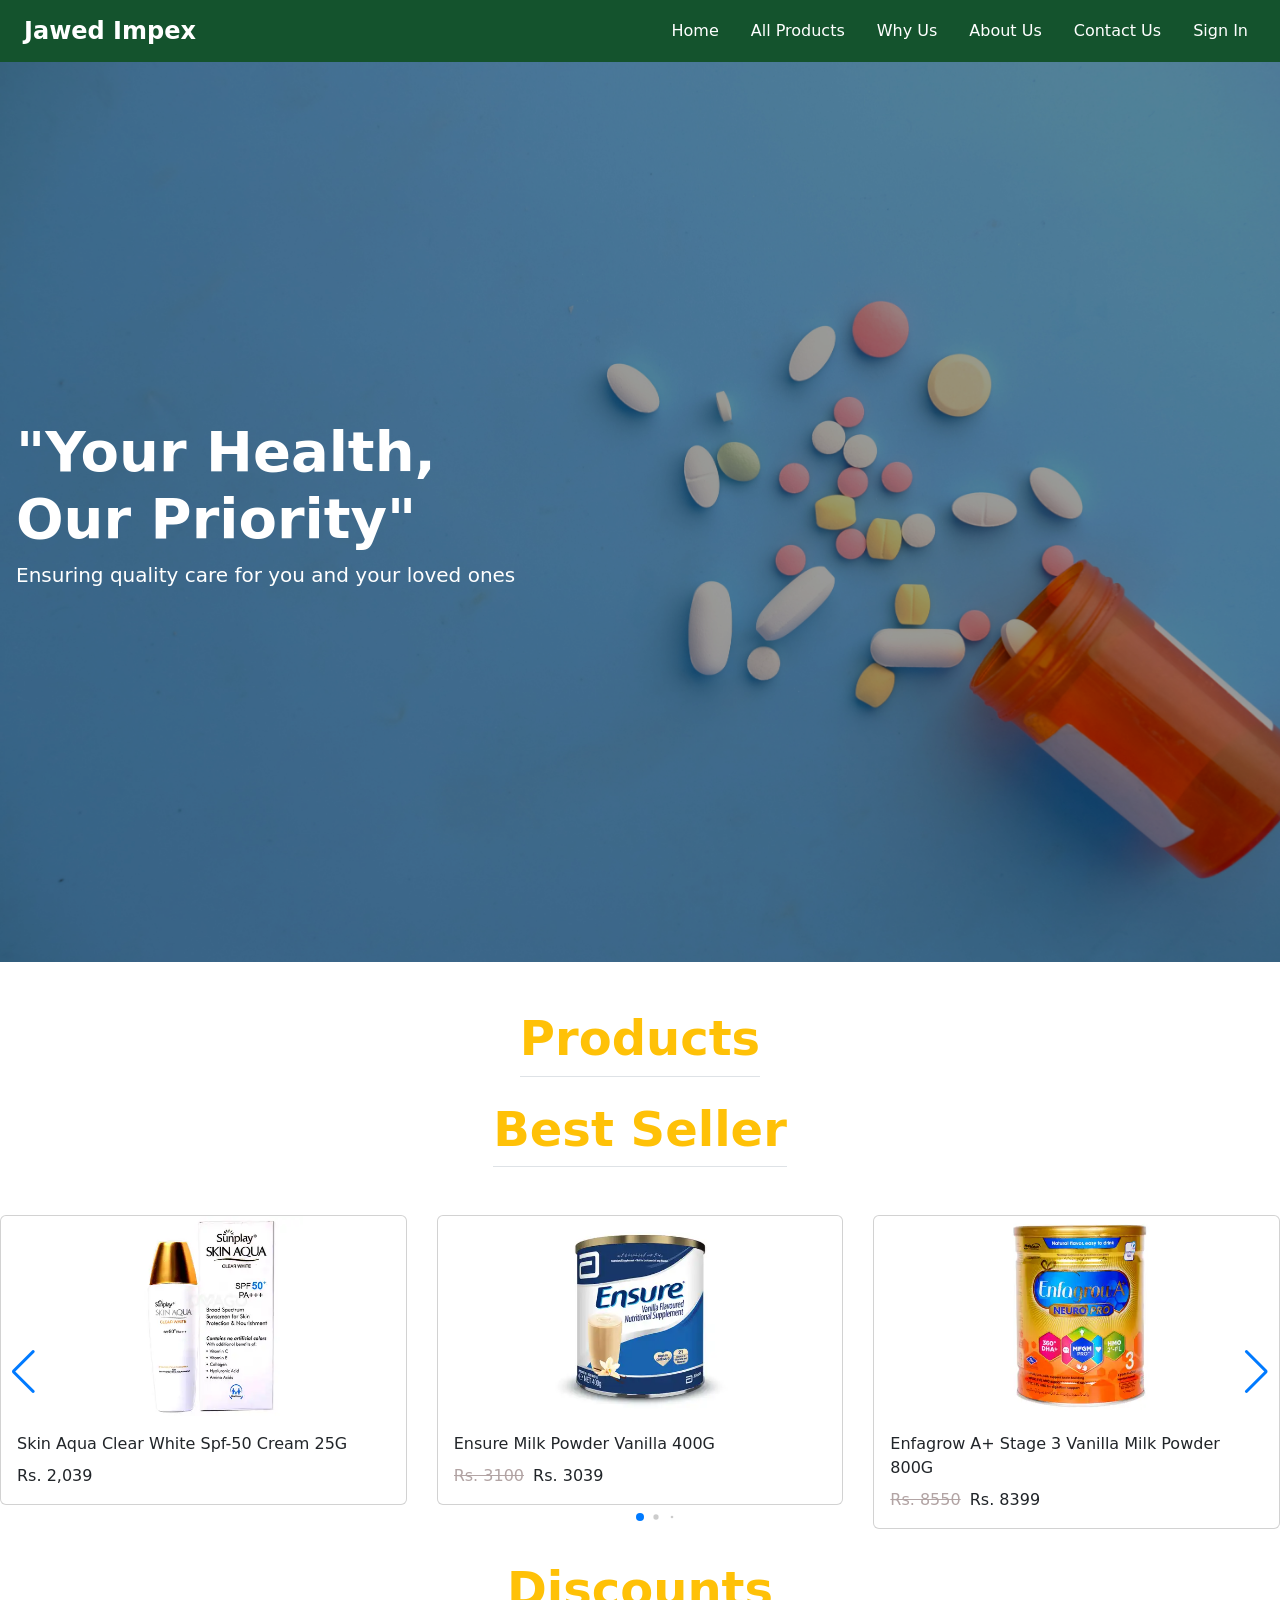
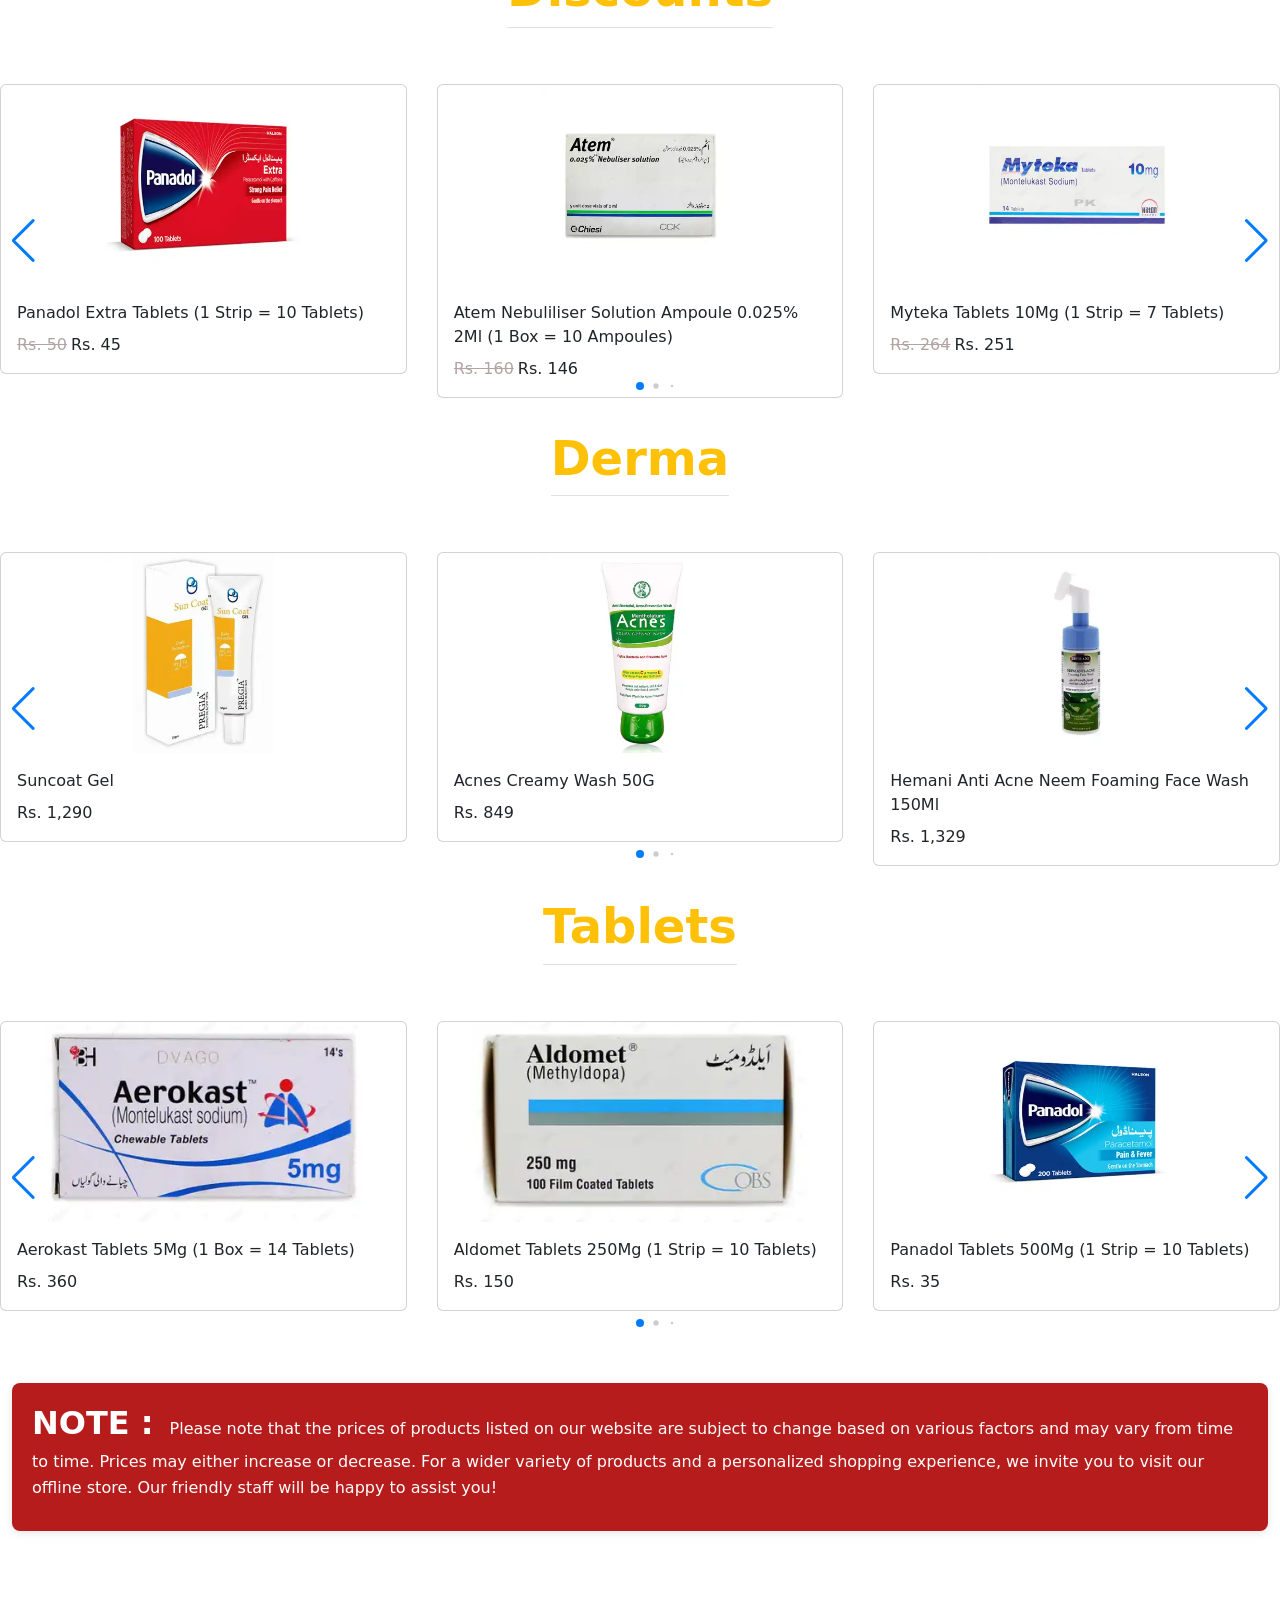
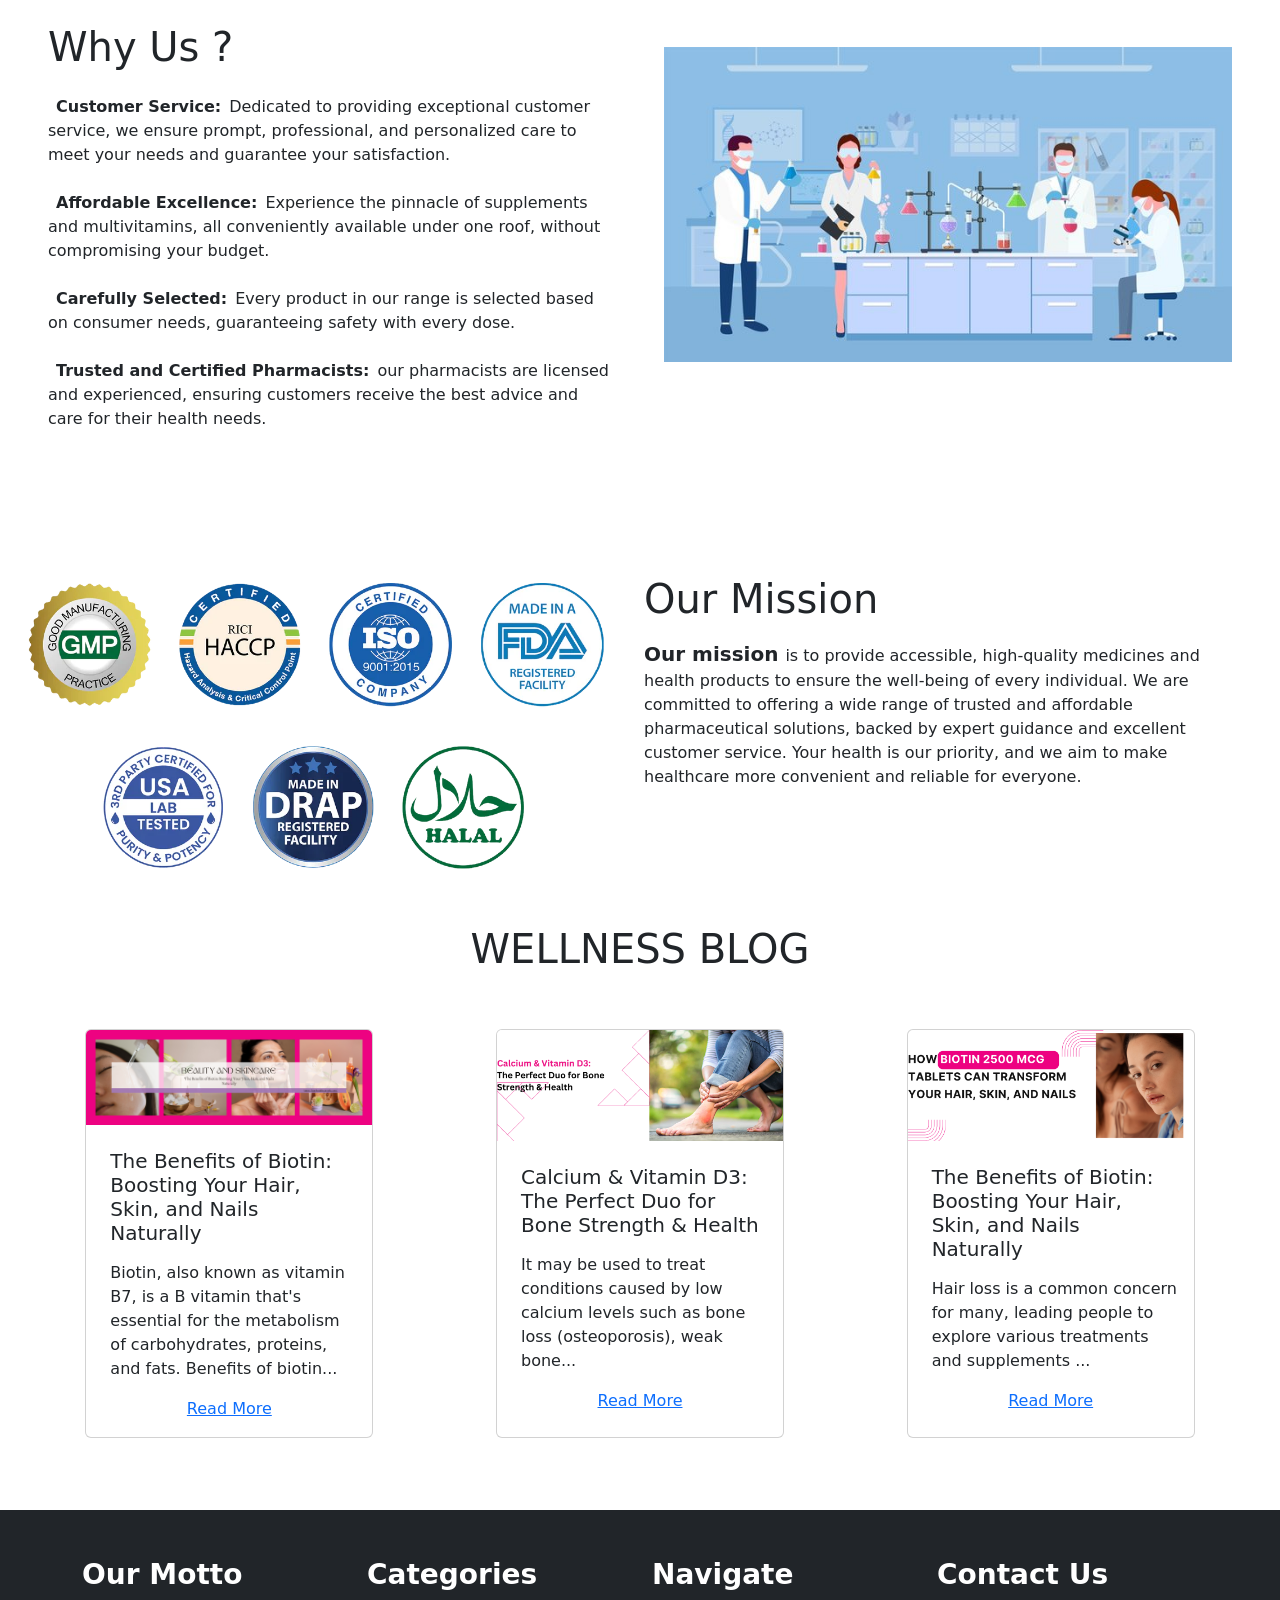
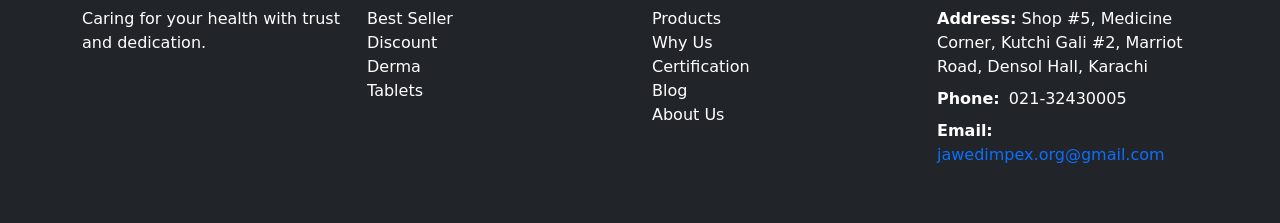
<file: index.html>
<!doctype html>
<html lang="en">
  <head>
    <meta charset="utf-8">
    <meta name="viewport" content="width=device-width, initial-scale=1">
    <title>Jawed Impex</title>
    <link rel="stylesheet" href="style.css">
    <link href="https://cdn.jsdelivr.net/npm/bootstrap@5.3.5/dist/css/bootstrap.min.css" rel="stylesheet" integrity="sha384-SgOJa3DmI69IUzQ2PVdRZhwQ+dy64/BUtbMJw1MZ8t5HZApcHrRKUc4W0kG879m7" crossorigin="anonymous">
    <link rel="shortcut icon" href="./jawed-impex-high-resolution-logo.png" type="image/png">
     <link rel="stylesheet" href="./swiper/swiper-bundle.min.css">
     <link rel="stylesheet" href="https://cdn.jsdelivr.net/npm/swiper@11/swiper-bundle.min.css"/>

  </head>
  <body>
      
       <!-- navbar start   -->
    <nav class="navbar navbar-expand-lg" style="background-color: #14532d;">
      <div class="container-fluid px-4">
        
        <a class="navbar-brand d-flex align-items-center gap-2 text-white fw-bold fs-4" href="./index.html">
          Jawed Impex
        </a>
    
        
        <button class="navbar-toggler text-white" type="button" data-bs-toggle="collapse" data-bs-target="#navbarNavAltMarkup"
          aria-controls="navbarNavAltMarkup" aria-expanded="false" aria-label="Toggle navigation">
          <span class="navbar-toggler-icon"></span>
        </button>
    
        
        <div class="collapse navbar-collapse" id="navbarNavAltMarkup">
          <div class="navbar-nav ms-auto gap-3">
            <a class="nav-link text-white" href="./index.html">Home</a>
            <a class="nav-link text-white" href="./index.html#products">All Products</a>
            <a class="nav-link text-white" href="./index.html#Whyus">Why Us</a>
            <a class="nav-link text-white" href="./aboutUs.html">About Us</a>
            <a class="nav-link text-white" href="./contactus.html">Contact Us</a>
            <a class="nav-link text-white" href="./signIn.html">Sign In</a>
          </div>
        </div>
      </div>
    </nav>
    <!-- navbar end   -->
        <!-- welcome page -->

  

    <div class="bigimg-div">
      <div class="content-layer">
        <div class="container">
          <div class="row">
            <div class="col-12 col-md-8 px-3">
              <h1 class="fw-bold display-4">"Your Health, Our Priority"</h1>
              <p class="lead fs-5">Ensuring quality care for you and your loved ones</p>
            </div>
          </div>
        </div>
      </div>
    </div>
    
    

    <!-- welcome end -->
       <!-- Products -->
<div class="container-fluid mt-5 text-center">
  <h1 class="display-5 fw-bold text-warning border-bottom pb-2 d-inline-block" id="products">
    Products
  </h1>
</div>

<!--  Best Seller -->
<div class="container-fluid mt-3 text-center">
  <h1 class="display-5 mb-5 fw-bold text-warning border-bottom pb-2 d-inline-block" id="Best_Seller">
    Best Seller
  </h1>
</div>

<div class="swiper">
  <div class="swiper-wrapper card-wrapper">

    <div class="card card-main-div swiper-slide" style="width: 14rem;">
      <img src="./products/skin_aqua-clear-white.webp" class="card-img-top" alt="product">
      <div class="card-body card-Body">
        <p class="card-text card-info">Skin Aqua Clear White Spf-50 Cream 25G</p>
        <p class="card-text card-info prize">Rs. 2,039</p>
      </div>
    </div>

    <div class="card card-main-div swiper-slide" style="width: 14rem;">
      <img src="./products/ensure-powder-vanilla-400g.webp" class="card-img-top" alt="product">
      <div class="card-body card-Body">
        <p class="card-text card-info">Ensure Milk Powder Vanilla 400G</p>
        <p class="card-text card-info prize"><span class="d-prize me-1">Rs. 3100</span> Rs. 3039</p>
      </div>
    </div>

    <div class="card card-main-div swiper-slide" style="width: 14rem;">
      <img src="./products/enfagrow-a-stage-3-vanilla-760g.webp" class="card-img-top" alt="product">
      <div class="card-body card-Body">
        <p class="card-text card-info">Enfagrow A+ Stage 3 Vanilla Milk Powder 800G</p>
        <p class="card-text card-info prize"><span class="d-prize me-1">Rs. 8550</span> Rs. 8399</p>
      </div>
    </div>

    <div class="card card-main-div swiper-slide" style="width: 14rem;">
      <img src="./products/Cac-1000 Plus Effervescent Orange Flavor Tablets (1 Bottle = 20 Tablets).webp" class="card-img-top" alt="product">
      <div class="card-body card-Body">
        <p class="card-text card-info">Cac-1000 Plus Effervescent Orange (20 Tablets)</p>
        <p class="card-text card-info prize">Rs. 550</p>
      </div>
    </div>

    <div class="card card-main-div swiper-slide" style="width: 14rem;">
      <img src="./products/Pediasure Triplesure Chocolate Milk Powder 400G.webp" class="card-img-top" alt="product">
      <div class="card-body card-Body">
        <p class="card-text card-info">Pediasure Triplesure Chocolate Milk Powder 400G</p>
        <p class="card-text card-info prize">Rs. 3,500</p>
      </div>
    </div>

    <div class="card card-main-div swiper-slide" style="width: 14rem;">
      <img src="./products/Ensure Milk Powder Chocolate 400G.webp" class="card-img-top" alt="product">
      <div class="card-body card-Body">
        <p class="card-text card-info">Ensure Milk Powder Chocolate 400G</p>
        <p class="card-text card-info prize">Rs. 3,350</p>
      </div>
    </div>

  </div>

  <!-- Pagination -->
  <div class="swiper-pagination"></div>

  <!-- Navigation buttons -->
  <div class="swiper-button-prev"></div>
  <div class="swiper-button-next"></div>
</div>

   <!-- Discounts -->
<div class="mt-4 p-2 text-center container-fluid">
  <h1 class="display-5 mb-5 fw-bold text-warning border-bottom pb-2 d-inline-block" id="Discount">Discounts</h1>
</div>

<div class="swiper">
  <div class="swiper-wrapper card-wrapper">

    <div class="card card-main-div swiper-slide" style="width: 18rem;">
      <img src="./products/panadol-extra-tablets-100s.webp" class="card-img-top" alt="product">
      <div class="card-body card-Body">
        <p class="card-text card-info">
          Panadol Extra Tablets (1 Strip = 10 Tablets)
        </p>
        <p class="card-text card-info prize card-info"><span class="d-prize me-1">Rs. 50</span>Rs. 45</p>
         </div>
    </div>

    <div class="card card-main-div swiper-slide" style="width: 18rem;">
      <img src="./products/Atem Nebuliliser Solution Ampoule 0.025%.webp" class="card-img-top" alt="product">
      <div class="card-body card-Body">
        <p class="card-text card-info">
          Atem Nebuliliser Solution Ampoule 0.025% 2Ml (1 Box = 10 Ampoules)
        </p>
        <p class="card-text card-info prize card-info"><span class="d-prize me-1">Rs. 160</span>Rs. 146</p>
      </div>
    </div>

    <div class="card card-main-div swiper-slide" style="width: 18rem;">
      <img src="./products/Myteka Tablets 10Mg (1 Strip = 7 Tablets).webp" class="card-img-top" alt="product">
      <div class="card-body card-Body">
        <p class="card-text card-info">
          Myteka Tablets 10Mg (1 Strip = 7 Tablets)
        </p>
        <p class="card-text card-info prize"><span class="d-prize me-1">Rs. 264</span>Rs. 251</p>
      </div>
    </div>

    <div class="card card-main-div swiper-slide" style="width: 18rem;">
      <img src="./products/Cipocain Ear Drops 5Ml.webp" class="card-img-top" alt="product">
      <div class="card-body card-Body">
        <p class="card-text card-info">
          Cipocain Ear Drops 5Ml
        </p>
        <p class="card-text card-info prize card-info"><span class="d-prize me-1">Rs. 190</span>Rs. 160</p>
      </div>
    </div>

    <div class="card card-main-div swiper-slide" style="width: 18rem;">
      <img src="./products/hair-max-plus-5-60ml-sol-1s.webp" class="card-img-top" alt="product">
      <div class="card-body card-Body">
        <p class="card-text card-info">
          Hair Max Plus Topical Solution 60Ml
        </p>
        <p class="card-text card-info prize card-info"><span class="d-prize me-1">Rs. 1,009</span>Rs. 1,300</p>
      </div>
    </div>

    <div class="card card-main-div swiper-slide" style="width: 18rem;">
      <img src="./products/calamin-lotion-1s.webp" class="card-img-top" alt="product">
      <div class="card-body card-Body">
        <p class="card-text card-info">
          Calamine Lotion 120Ml
        </p>
        <p class="card-text card-info prize card-info"><span class="d-prize me-1">Rs. 110</span>Rs. 70</p>
      </div>
    </div>

    <div class="card card-main-div swiper-slide" style="width: 18rem;">
      <img src="./products/Ensure Milk Powder Vanilla 850G.webp" class="card-img-top" alt="product">
      <div class="card-body card-Body">
        <p class="card-text card-info">
          Ensure Milk Powder Vanilla 850G
        </p>
        <p class="card-text card-info prize card-info"><span class="d-prize me-1">Rs. 6,250</span>Rs. 5,999</p>
      </div>
    </div>

    <div class="card card-main-div swiper-slide" style="width: 18rem;">
      <img src="./products/Livliv Capsules (1 Box = 2 Strips) (1 Strip = 10 Capsules).webp" class="card-img-top" alt="product">
      <div class="card-body card-Body">
        <p class="card-text card-info">
          Livliv Capsules
          (1 Box = 2 Strips) (1 Strip = 10 Capsules)
        </p>
        <p class="card-text card-info prize card-info"><span class="d-prize me-1">Rs. 915</span>Rs. 870</p>
      </div>
    </div>

    <div class="card card-main-div swiper-slide" style="width: 18rem;">
      <img src="./products/hylo-0-2-5ml-eye-drop-1s.webp" class="card-img-top" alt="product">
      <div class="card-body card-Body">
        <p class="card-text card-info">
          Hylo Eye Drops 0.2% 5Ml
        </p>
        <p class="card-text card-info prize card-info"><span class="d-prize me-1">Rs. 400</span>Rs. 380</p>
      </div>
    </div>

  </div>

  <!-- Pagination -->
  <div class="swiper-pagination"></div>

  <!-- Navigation buttons -->
  <div class="swiper-button-prev"></div>
  <div class="swiper-button-next"></div>
</div>

 
    
<!-- Derma -->
<div class="mt-4 p-2 text-center container-fluid">
  <h1 class="display-5 mb-5 fw-bold text-warning border-bottom pb-2 d-inline-block" id="Derma">Derma</h1>
</div>

<div class="swiper">
  <div class="swiper-wrapper card-wrapper">

    <div class="card card-main-div swiper-slide" style="width: 18rem;">
      <img src="./products/suncoat-gel-35g-1s.webp" class="card-img-top" alt="product">
      <div class="card-body card-Body">
        <p class="card-text card-info card-info">
          Suncoat Gel
        </p>
        <p class="card-text card-info prize card-info">Rs. 1,290</p>
      </div>
    </div>

    <div class="card card-main-div swiper-slide" style="width: 18rem;">
      <img src="./products/acnes-creamy-wash.webp" class="card-img-top" alt="product">
      <div class="card-body card-Body">
        <p class="card-text card-info card-info">
          Acnes Creamy Wash 50G
        </p>
        <p class="card-text card-info prize card-info">Rs. 849</p>
      </div>
    </div>

    <div class="card card-main-div swiper-slide" style="width: 18rem;">
      <img src="./products/Hemani Anti Acne Neem Foaming Face Wash 150Ml.webp" class="card-img-top" alt="product">
      <div class="card-body card-Body">
        <p class="card-text card-info card-info">
          Hemani Anti Acne Neem Foaming Face Wash 150Ml
        </p>
        <p class="card-text card-info prize card-info">Rs. 1,329</p>
      </div>
    </div>

    <div class="card card-main-div swiper-slide" style="width: 18rem;">
      <img src="./products/Glutamax Capsules 500Mg (1 Box = 3 Strips) (1 Strip = 10 Capsules).webp" class="card-img-top" alt="product">
      <div class="card-body card-Body">
        <p class="card-text card-info card-info">
          Glutamax Capsules 500Mg
          (1 Box = 3 Strips) (1 Strip = 10 Capsules)
        </p>
        <p class="card-text card-info prize card-info">Rs. 4,350</p>
      </div>
    </div>

    <div class="card card-main-div swiper-slide" style="width: 18rem;">
      <img src="./products/Hemani Super Charged Face Serum With Tea Tree Oil 30Ml.webp" class="card-img-top" alt="product">
      <div class="card-body card-Body">
        <p class="card-text card-info card-info">
          Hemani Super Charged Face Serum With Tea Tree Oil 30Ml
        </p>
        <p class="card-text card-info prize card-info">Rs. 1,250</p>
      </div>
    </div>

    <div class="card card-main-div swiper-slide" style="width: 18rem;">
      <img src="./products/Metafil Moisturising Lotion 150Ml.webp" class="card-img-top" alt="product">
      <div class="card-body card-Body">
        <p class="card-text card-info card-info">
          Metafil Moisturising Lotion 150Ml
        </p>
        <p class="card-text card-info prize card-info">Rs. 1,850</p>
      </div>
    </div>

    <div class="card card-main-div swiper-slide" style="width: 18rem;">
      <img src="./products/hudson-daily-moisturizer-ph-5-5-150ml.webp" class="card-img-top" alt="product">
      <div class="card-body card-Body">
        <p class="card-text card-info card-info">
          Hudson Daily Moisturizer Ph5.5 150Ml
        </p>
        <p class="card-text card-info prize card-info">Rs. 1,199</p>
      </div>
    </div>

    <div class="card card-main-div swiper-slide" style="width: 18rem;">
      <img src="./products/derma-smooth-lotion-1s.webp" class="card-img-top" alt="product">
      <div class="card-body card-Body">
        <p class="card-text card-info card-info">
          Derma Smooth Lotion 120Ml
        </p>
        <p class="card-text card-info prize card-info">Rs. 379</p>
      </div>
    </div>

    <div class="card card-main-div swiper-slide" style="width: 18rem;">
      <img src="./products/An-Cure Anti Hairloss Shampoo 130Ml.webp" class="card-img-top" alt="product">
      <div class="card-body card-Body">
        <p class="card-text card-info card-info">
          An-Cure Anti Hairloss Shampoo 130Ml
        </p>
        <p class="card-text card-info prize card-info">Rs. 1,130</p>
      </div>
    </div>

    <div class="card card-main-div swiper-slide" style="width: 18rem;">
      <img src="./products/Photonic Max Anti Dandruff Shampoo 120Ml.webp" class="card-img-top" alt="product">
      <div class="card-body card-Body">
        <p class="card-text card-info card-info">
          Photonic Max Anti Dandruff Shampoo 120Ml
        </p>
        <p class="card-text card-info prize card-info">Rs. 1,049</p>
      </div>
    </div>

  </div>

  <!-- Pagination -->
  <div class="swiper-pagination"></div>

  <!-- Navigation buttons -->
  <div class="swiper-button-prev"></div>
  <div class="swiper-button-next"></div>
</div>
            


            
<!-- Tablets -->
<div class="mt-4 p-2 text-center container-fluid">
  <h1 class="display-5 mb-5 fw-bold text-warning border-bottom pb-2 d-inline-block" id="Tablet">Tablets</h1>
</div>    
<div class="swiper">
  <div class="swiper-wrapper card-wrapper"> 

    <div class="card card-main-div swiper-slide" style="width: 18rem;">
      <img src="./products/Aerokast Tablets 5Mg (1 Box = 14 Tablets).webp" class="card-img-top" alt="product">
      <div class="card-body card-Body">
        <p class="card-text card-info card-info">       
          Aerokast Tablets 5Mg
          (1 Box = 14 Tablets)
        </p>
        <p class="card-text card-info prize card-info">Rs. 360</p>
      </div>
    </div>

    <div class="card card-main-div swiper-slide" style="width: 18rem;">
      <img src="./products/Aldomet Tablets 250Mg (1 Strip = 10 Tablets).webp" class="card-img-top" alt="product">
      <div class="card-body card-Body">
        <p class="card-text card-info card-info">
          Aldomet Tablets 250Mg 
          (1 Strip = 10 Tablets)
        </p>
        <p class="card-text card-info prize card-info">Rs. 150</p>
      </div>
    </div>

    <div class="card card-main-div swiper-slide" style="width: 18rem;">
      <img src="./products/panadol-500mg-tablets.webp" class="card-img-top" alt="product">
      <div class="card-body card-Body">
        <p class="card-text card-info card-info">
          Panadol Tablets 500Mg
          (1 Strip = 10 Tablets)
        </p>
        <p class="card-text card-info prize card-info">Rs. 35</p>
      </div>
    </div>

    <div class="card card-main-div swiper-slide" style="width: 18rem;">
      <img src="./products/Risek Capsules 20Mg (1 Strip = 7 Capsules).webp" class="card-img-top" alt="product">
      <div class="card-body card-Body">
        <p class="card-text card-info card-info">
          Risek Capsules 20Mg 
          (1 Strip = 7 Capsules)
        </p>
        <p class="card-text card-info prize card-info">Rs. 189</p>
      </div>
    </div>

    <div class="card card-main-div swiper-slide" style="width: 18rem;">
      <img src="./products/Fenoget Capsules 200Mg (1 Box = 1 Strip)(1 Strip = 10 Capsules).webp" class="card-img-top" alt="product">
      <div class="card-body card-Body">
        <p class="card-text card-info card-info">
          Fenoget Capsules 200Mg
          (1 Box = 1 Strip)(1 Strip = 10 Capsules)
        </p>
        <p class="card-text card-info prize card-info">Rs. 449</p>
      </div>
    </div>

    <div class="card card-main-div swiper-slide" style="width: 18rem;">
      <img src="./products/Evion Capsules 400Mg (1 Strip = 10 Capsules).webp" class="card-img-top" alt="product">
      <div class="card-body card-Body">
        <p class="card-text card-info card-info">
          Evion Capsules 400Mg
          (1 Strip = 10 Capsules)
        </p>
        <p class="card-text card-info prize card-info">Rs. 120</p>
      </div>
    </div>

    <div class="card card-main-div swiper-slide" style="width: 18rem;">
      <img src="./products/Novidat Tablets 250Mg (1 Box = 1 Strip)(1 Strip = 10 Tablets).webp" class="card-img-top" alt="product">
      <div class="card-body card-Body">
        <p class="card-text card-info card-info">
          Novidat Tablets 250Mg
          (1 Box = 1 Strip)(1 Strip = 10 Tablets)
        </p>
        <p class="card-text card-info prize card-info">Rs. 250</p>
      </div>
    </div>

  </div>
  <!-- Pagination -->
  <div class="swiper-pagination"></div>

  <!-- Navigation buttons -->
  <div class="swiper-button-prev"></div>
  <div class="swiper-button-next"></div>
</div>

    <!-- Note start -->
  
      <div class="mt-5 container-fluid">
        <div class="note" id="note"><p><span class="fs-2 fw-bold me-3">NOTE :</span>Please note that the prices of products listed on our website are subject to change based on various factors and may vary from time to time. Prices may either increase or decrease.

          For a wider variety of products and a personalized shopping experience, we invite you to visit our offline store. Our friendly staff will be happy to assist you!</p></div>
      </div>


    <!-- Note end -->

    <!-- Products end -->

    <!-- why us start   -->

     <div class="container-fluid p-5 d-lg-flex d-md-block">
         <div class="w-lg-50 w-100 mt-4">
             <h1 id="Whyus" class="">Why Us ?</h1>
         <div class="point1 mt-4">
            <p><span class="fw-bold p-2">Customer Service:</span>Dedicated to providing exceptional customer service, we ensure prompt, professional, and personalized care to meet your needs and guarantee your satisfaction.</p>
         </div>
         <div class="point2 mt-4">
            <p><span class="fw-bold p-2">Affordable Excellence:</span>Experience the pinnacle of supplements and multivitamins, all conveniently available under one roof, without compromising your budget.</p>
         </div>
     
         <div class="point3 mt-4">
            <p><span class="fw-bold p-2">Carefully Selected:</span>Every product in our range is selected based on  consumer needs, guaranteeing safety with every dose.</p>
         </div>
         <div class="point3 mt-4">
            <p><span class="fw-bold p-2">Trusted and Certified Pharmacists:</span>our pharmacists  are licensed and experienced, ensuring customers receive the best advice and care for their health needs.</p>
         </div>
        </div>
         <div class="mt-5 ms-lg-5 w-lg-50 w-100">
             <img class= "img-fluid" src="./Background-Image.jpg" alt="">
            </div>
        </div>
        <!-- why us end   -->

         


      <!-- certification start -->
    
       <div class="container-fluid mt-5 p-3 row">
        <div class="container-fluid col-lg-6 col-12 p-4">
            <img class="img-fluid" src="./certificatons.webp" alt="">
        </div>
        <div class="container-fluid col-lg-6 col-12 mt-5 mt-lg-0 p-lg-3 p-3" >
            <h1 id="Certification">Our Mission</h1>
            <p class="mt-3"><span class="fw-bold fs-5">Our mission </span> is to provide accessible, high-quality medicines and health products to ensure the well-being of every individual. We are committed to offering a wide range of trusted and affordable pharmaceutical solutions, backed by expert guidance and excellent customer service. Your health is our priority, and we aim to make healthcare more convenient and reliable for everyone.</p>
        </div>
       </div>
            
 
 


      <!-- certification end -->
      
      <!-- blog start  -->
      <div class="container-fluid mb-5">
        <h1 class="text-center mt-3" id="Blog">WELLNESS BLOG</h1>
        <div class="row justify-content-center p-4 mt-2">
        
        
          <div class="col-lg-4 col-md-6 col-sm-12 d-flex justify-content-center mt-4">
            <div class="card" style="width: 18rem;">
              <img src="./biotin-blog.png" class="card-img-top" alt="">
              <div class="card-body">
                <h5 class="card-title p-2">The Benefits of Biotin: Boosting Your Hair, Skin, and Nails Naturally</h5>
                <p class="card-text ps-2">Biotin, also known as vitamin B7, is a B vitamin that's essential for the metabolism of carbohydrates, proteins, and fats. Benefits of biotin...</p>
                <div class="text-center">
                  <a href="https://www.health.com/biotin-benefits-7498451" class="">Read More</a>
                </div>
              </div>
            </div>
          </div>
      
      
          <div class="col-lg-4 col-md-6 col-sm-12 d-flex justify-content-center mt-4">
            <div class="card" style="width: 18rem;">
              <img src="./calc-vitamin1-blog.png" class="card-img-top" alt="">
              <div class="card-body">
                <h5 class="card-title p-2">Calcium & Vitamin D3: The Perfect Duo for Bone Strength & Health</h5>
                <p class="card-text ps-2 text-start">It may be used to treat conditions caused by low calcium levels such as bone loss (osteoporosis), weak bone...</p>
                <div class="text-center">
                  <a href="https://www.webmd.com/drugs/2/drug-93165/calcium-vitamin-d3-oral/details" class="">Read More</a>
                </div>
              </div>
            </div>
          </div>
      
      
          <div class="col-lg-4 col-md-6 col-sm-12 d-flex justify-content-center mt-4">
            <div class="card" style="width: 18rem;">
              <img src="./Biotin-2500-blog.png" class="card-img-top" alt="">
              <div class="card-body">
                <h5 class="card-title p-2">The Benefits of Biotin: Boosting Your Hair, Skin, and Nails Naturally</h5>
                <p class="card-text ps-2">Hair loss is a common concern for many, leading people to explore various treatments and supplements ...</p>
                <div class="text-center">
                  <a href="https://www.thedoctoredges.com/blog/biotin-and-hair-loss-separating-fact-from-fiction" class="">Read More</a>
                </div>
              </div>
            </div>
          </div>
      
        </div>
      </div>
       
      
      <!-- blog end  -->

     <!-- footer start  -->
     <footer class="bg-dark text-white pt-5 pb-4">
      <div class="container">
        <div class="row text-md-start text-sm-start">
    
          <!-- Our Motto -->
          <div class="col-lg-3 col-md-6 mb-4">
            <h5 class="fw-bold fs-3 mb-3">Our Motto</h5>
            <p>Caring for your health with trust and dedication.</p>
          </div>
    
          <!-- Categories -->
          <div class="col-lg-3 col-md-6 mb-4">
            <h5 class="fw-bold mb-3 fs-3">Categories</h5>
            <ul class="list-unstyled">
              <li><a href="#Best_Seller" class="text-white text-decoration-none">Best Seller</a></li>
              <li><a href="#Discount" class="text-white text-decoration-none">Discount</a></li>
              <li><a href="#Derma" class="text-white text-decoration-none">Derma</a></li>
              <li><a href="#Tablet" class="text-white text-decoration-none">Tablets</a></li>
            </ul>
          </div>
    
          <!-- Navigate -->
          <div class="col-lg-3 col-md-6 mb-4">
            <h5 class="fw-bold mb-3 fs-3">Navigate</h5>
            <ul class="list-unstyled">
              <li><a href="#products" class="text-white text-decoration-none">Products</a></li>
              <li><a href="#Whyus" class="text-white text-decoration-none">Why Us</a></li>
              <li><a href="#Certification" class="text-white text-decoration-none">Certification</a></li>
              <li><a href="#Blog" class="text-white text-decoration-none">Blog</a></li>
              <li><a href="./aboutUs.html" class="text-white text-decoration-none">About Us</a></li>
            </ul>
          </div>
    
          <!-- Contact -->
          <div class="col-lg-3 col-md-6 mb-4">
            <h5 class="fw-bold mb-3 fs-3"><a class="text-decoration-none text-white" href="./contactus.html">Contact Us</a></h5>
            <p class="mb-2"><span class="fw-semibold">Address:</span> Shop #5, Medicine Corner, Kutchi Gali #2, Marriot Road, Densol Hall, Karachi</p>
            <p class="mb-2"><span class="fw-semibold me-1">Phone:</span> 021-32430005</p>
            <p class="mb-2"><span class="fw-semibold me-1">Email:</span> <a href="mailto:jawedimpex.org@gmail.com" class="text-decoration-none text-primary">jawedimpex.org@gmail.com</a></p>
          </div>
    
        </div>
    
       
    </footer>
     <!-- footer end -->
     
<script src="https://cdn.jsdelivr.net/npm/swiper@11/swiper-bundle.min.js"></script>

     <script src="./script.js"></script>
     <script src="./swiper/swiper-bundle.min.js"></script>
     <script src="https://cdn.jsdelivr.net/npm/bootstrap@5.3.5/dist/js/bootstrap.bundle.min.js" integrity="sha384-k6d4wzSIapyDyv1kpU366/PK5hCdSbCRGRCMv+eplOQJWyd1fbcAu9OCUj5zNLiq" crossorigin="anonymous"></script>
  </body>
</html>
</file>
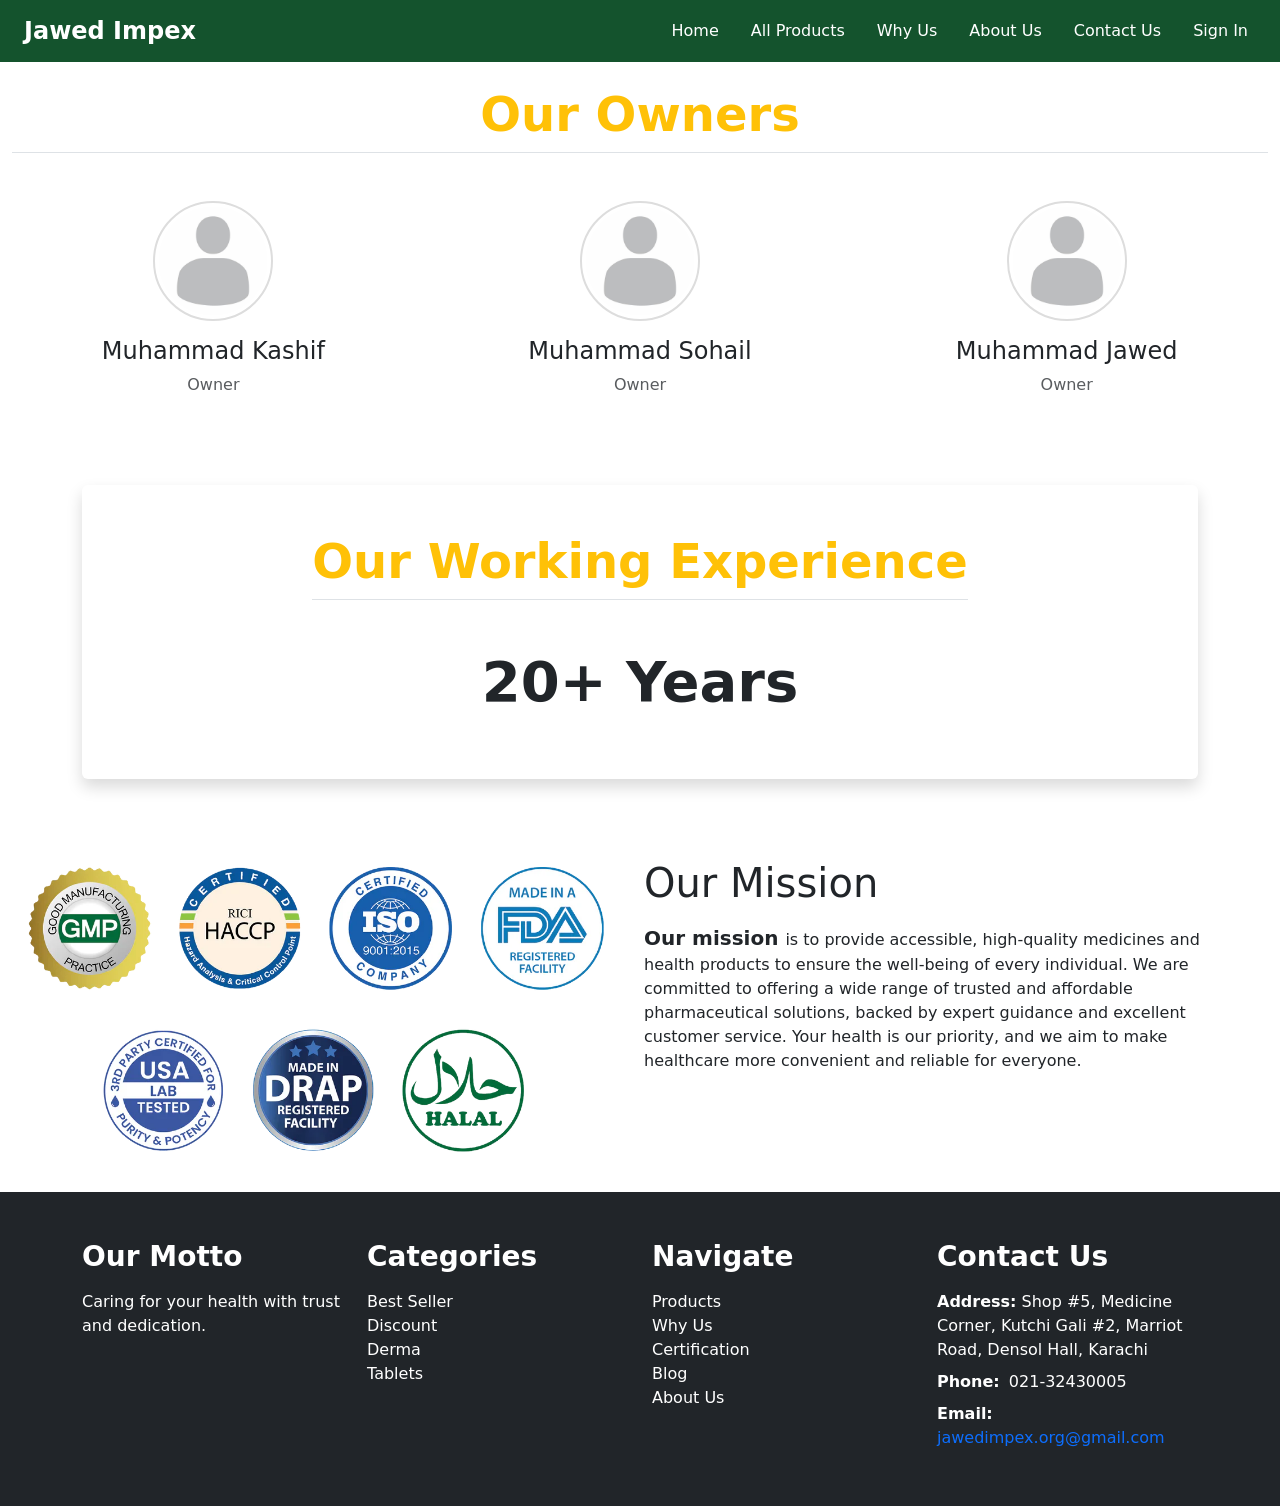
<file: aboutUs.html>
<!doctype html>
<html lang="en">
  <head>
    <meta charset="utf-8">
    <meta name="viewport" content="width=device-width, initial-scale=1">
    <title>About Us</title>
     <link rel="stylesheet" href="style.css">
    <link rel="shortcut icon" href="./jawed-impex-high-resolution-logo.png" type="image/png">

    <link href="https://cdn.jsdelivr.net/npm/bootstrap@5.3.5/dist/css/bootstrap.min.css" rel="stylesheet" integrity="sha384-SgOJa3DmI69IUzQ2PVdRZhwQ+dy64/BUtbMJw1MZ8t5HZApcHrRKUc4W0kG879m7" crossorigin="anonymous">
  </head>
  <body>
    
          <!-- navbar start   -->
    <nav class="navbar navbar-expand-lg" style="background-color: #14532d;">
        <div class="container-fluid px-4">
          
          <a class="navbar-brand d-flex align-items-center gap-2 text-white fw-bold fs-4" href="./index.html">
            Jawed Impex
          </a>
      
          
          <button class="navbar-toggler text-white" type="button" data-bs-toggle="collapse" data-bs-target="#navbarNavAltMarkup"
            aria-controls="navbarNavAltMarkup" aria-expanded="false" aria-label="Toggle navigation">
            <span class="navbar-toggler-icon"></span>
          </button>
      
          
          <div class="collapse navbar-collapse" id="navbarNavAltMarkup">
            <div class="navbar-nav ms-auto gap-3">
              <a class="nav-link text-white" href="./index.html">Home</a>
              <a class="nav-link text-white" href="./index.html#products">All Products</a>
              <a class="nav-link text-white" href="./index.html#Whyus">Why Us</a>
              <a class="nav-link text-white" href="./aboutUs.html">About Us</a>
              <a class="nav-link text-white" href="./contactus.html">Contact Us</a>
              <a class="nav-link text-white" href="./signIn.html">Sign In</a>
            </div>
          </div>
        </div>
      </nav>
      <!-- navbar end   -->
      
      <div class="container-fluid py-4">
       <div class="mb-5">
        <h1 class="text-center display-5 mb-5 fw-bold text-warning border-bottom pb-2">Our Owners</h1>
       </div>


        <div class="row justify-content-center text-center g-4">
          
          

          <div class="col-lg-4 col-md-6">
            <div class="user-card">
              <img src="./user-img.jpg" class="rounded-circle img-user mb-3" alt="User Image">
              <h2 class="fs-4">Muhammad Kashif</h2>
              <p class="text-muted">Owner</p>
            </div>
          </div>
          
          <div class="col-lg-4 col-md-6">
            <div class="user-card">
              <img src="./user-img.jpg" class="rounded-circle img-user mb-3" alt="User Image">
              <h2 class="fs-4">Muhammad Sohail</h2>
              <p class="text-muted">Owner</p>
            </div>
          </div>
          
          <div class="col-lg-4 col-md-6">
            <div class="user-card">
              <img src="./user-img.jpg" class="rounded-circle img-user mb-3" alt="User Image" >
              <h2 class="fs-4">Muhammad Jawed</h2>
              <p class="text-muted">Owner</p>
            </div>
          </div>
      
        </div>
      </div>

      <div class="container my-5">
        <div class="text-center p-5 rounded shadow">
          <h1 class="mb-3 display-5 mb-5 fw-bold text-warning border-bottom pb-2 d-inline-block">Our Working Experience</h1>
          <p class="display-4 fw-bold">20+ Years</p>
        </div>
      </div>
      
  <!-- certification start -->
    
  <div class="container-fluid mt-5 p-3 row">
    <div class="container-fluid col-lg-6 col-12 p-4">
        <img class="img-fluid" src="./certificatons.webp" alt="">
    </div>
    <div class="container-fluid col-lg-6 col-12 mt-5 mt-lg-0 p-lg-3 p-3" >
        <h1 id="Certification">Our Mission</h1>
        <p class="mt-3"><span class="fw-bold fs-5">Our mission </span> is to provide accessible, high-quality medicines and health products to ensure the well-being of every individual. We are committed to offering a wide range of trusted and affordable pharmaceutical solutions, backed by expert guidance and excellent customer service. Your health is our priority, and we aim to make healthcare more convenient and reliable for everyone.</p>
    </div>
   </div>
        




  <!-- certification end -->
     <!-- footer start  -->
     <footer class="bg-dark text-white pt-5 pb-4">
        <div class="container">
          <div class="row text-md-start text-sm-start">
      
            <!-- Our Motto -->
            <div class="col-lg-3 col-md-6 mb-4">
              <h5 class="fw-bold fs-3 mb-3">Our Motto</h5>
              <p>Caring for your health with trust and dedication.</p>
            </div>
      
            <!-- Categories -->
            <div class="col-lg-3 col-md-6 mb-4">
              <h5 class="fw-bold mb-3 fs-3">Categories</h5>
              <ul class="list-unstyled">
                <li><a href="./index.html#Best_Seller" class="text-white text-decoration-none">Best Seller</a></li>
                <li><a href="./index.html#Discount" class="text-white text-decoration-none">Discount</a></li>
                <li><a href="./index.html#Derma" class="text-white text-decoration-none">Derma</a></li>
                <li><a href="./index.html#Tablet" class="text-white text-decoration-none">Tablets</a></li>
              </ul>
            </div>
      
            <!-- Navigate -->
            <div class="col-lg-3 col-md-6 mb-4">
              <h5 class="fw-bold mb-3 fs-3">Navigate</h5>
              <ul class="list-unstyled">
                <li><a href="./index.html#products" class="text-white text-decoration-none">Products</a></li>
                <li><a href="./index.html#Whyus" class="text-white text-decoration-none">Why Us</a></li>
                <li><a href="#Certification" class="text-white text-decoration-none">Certification</a></li>
                <li><a href="./index.html#Blog" class="text-white text-decoration-none">Blog</a></li>
                <li><a href="./aboutUs.html" class="text-white text-decoration-none">About Us</a></li>
              </ul>
            </div>
      
            <!-- Contact -->
            <div class="col-lg-3 col-md-6 mb-4">
              <h5 class="fw-bold mb-3 fs-3"><a class="text-decoration-none text-white" href="./contactus.html">Contact Us</a></h5>
              <p class="mb-2"><span class="fw-semibold">Address:</span> Shop #5, Medicine Corner, Kutchi Gali #2, Marriot Road, Densol Hall, Karachi</p>
              <p class="mb-2"><span class="fw-semibold me-1">Phone:</span> 021-32430005</p>
              <p class="mb-2"><span class="fw-semibold me-1">Email:</span> <a href="mailto:jawedimpex.org@gmail.com" class="text-decoration-none text-primary">jawedimpex.org@gmail.com</a></p>
            </div>
      
          </div>
      
         
      </footer>
       <!-- footer end -->
       
    <script src="https://cdn.jsdelivr.net/npm/bootstrap@5.3.5/dist/js/bootstrap.bundle.min.js" integrity="sha384-k6d4wzSIapyDyv1kpU366/PK5hCdSbCRGRCMv+eplOQJWyd1fbcAu9OCUj5zNLiq" crossorigin="anonymous"></script>
  </body>
</html>
</file>
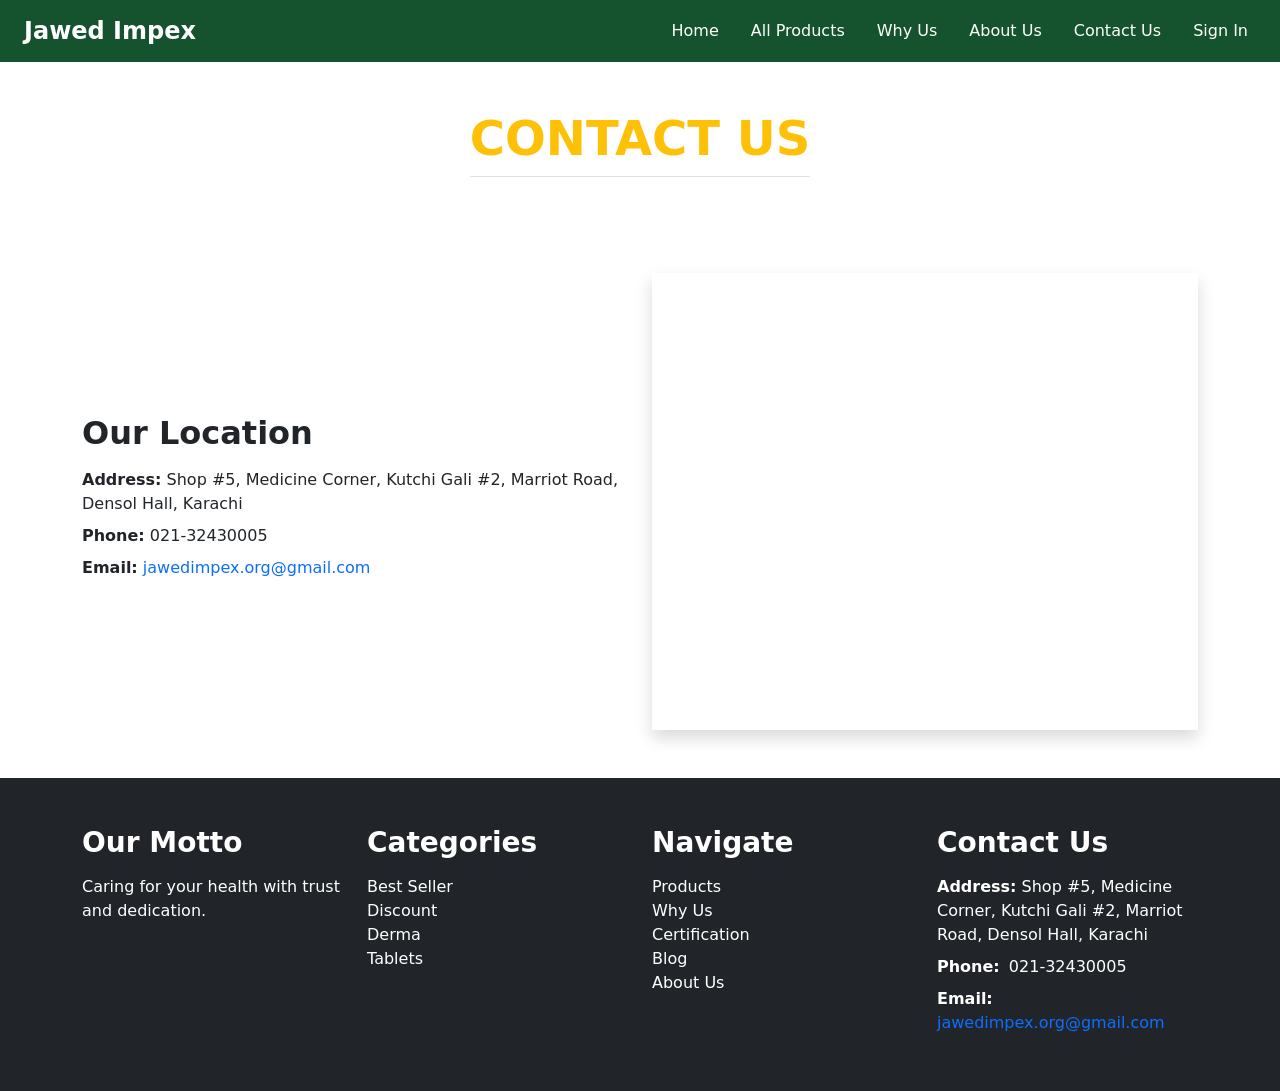
<file: contactus.html>
<!doctype html>
<html lang="en">
  <head>
    <meta charset="utf-8">
    <meta name="viewport" content="width=device-width, initial-scale=1">
    <title>Contact Us</title>
     <link rel="stylesheet" href="style.css">
    <link rel="shortcut icon" href="./jawed-impex-high-resolution-logo.png" type="image/png">

    <link href="https://cdn.jsdelivr.net/npm/bootstrap@5.3.5/dist/css/bootstrap.min.css" rel="stylesheet" integrity="sha384-SgOJa3DmI69IUzQ2PVdRZhwQ+dy64/BUtbMJw1MZ8t5HZApcHrRKUc4W0kG879m7" crossorigin="anonymous">
  </head>
  <body>
      <!-- navbar start   -->
    <nav class="navbar navbar-expand-lg" style="background-color: #14532d;">
        <div class="container-fluid px-4">
          
          <a class="navbar-brand d-flex align-items-center gap-2 text-white fw-bold fs-4" href="./index.html">
            Jawed Impex
          </a>
      
          
          <button class="navbar-toggler text-white" type="button" data-bs-toggle="collapse" data-bs-target="#navbarNavAltMarkup"
            aria-controls="navbarNavAltMarkup" aria-expanded="false" aria-label="Toggle navigation">
            <span class="navbar-toggler-icon"></span>
          </button>
      
          
          <div class="collapse navbar-collapse" id="navbarNavAltMarkup">
            <div class="navbar-nav ms-auto gap-3">
              <a class="nav-link text-white" href="./index.html">Home</a>
              <a class="nav-link text-white" href="./index.html#products">All Products</a>
              <a class="nav-link text-white" href="./index.html#Whyus">Why Us</a>
              <a class="nav-link text-white" href="./aboutUs.html">About Us</a>
              <a class="nav-link text-white" href="./contactus.html">Contact Us</a>
              <a class="nav-link text-white" href="./signIn.html">Sign In</a>
            </div>
          </div>
        </div>
      </nav>
      <!-- navbar end   -->
      
            

      <div class="text-center my-5">
        <h1 class="fw-bold display-5 mb-5 fw-bold text-warning border-bottom pb-2 d-inline-block text-uppercase">Contact Us</h1>
      </div>
      

         <div class="container my-5">
            <div class="row align-items-center">
              
             
              <div class="col-lg-6 mb-4 mb-lg-0">
                <h2 class="fw-bold mb-3">Our Location</h2>
                <p class="mb-2"><span class="fw-semibold">Address:</span> Shop #5, Medicine Corner, Kutchi Gali #2, Marriot Road, Densol Hall, Karachi</p>
                <p class="mb-2"><span class="fw-semibold">Phone:</span> 021-32430005</p>
                <p class="mb-2"><span class="fw-semibold">Email:</span> <a href="mailto:jawedimpex.org@gmail.com" class="text-decoration-none text-primary">jawedimpex.org@gmail.com</a></p>
              </div>
          
              <!-- Google Map -->
              <div class="col-lg-6">
                <div class=" shadow">
                    <iframe src="https://www.google.com/maps/embed?pb=!1m17!1m12!1m3!1d3620.2971367833775!2d67.00181397401151!3d24.85369924553068!2m3!1f0!2f0!3f0!3m2!1i1024!2i768!4f13.1!3m2!1m1!2zMjTCsDUxJzEzLjMiTiA2N8KwMDAnMTUuOCJF!5e0!3m2!1sen!2s!4v1746298505986!5m2!1sen!2s" width="600" height="450" style="border:0;" allowfullscreen="" loading="lazy" referrerpolicy="no-referrer-when-downgrade"></iframe>
                </div>
              </div>
          
            </div>
          </div>
          
      <div class="">
          <p></p>

      </div>

       <!-- footer start  -->
     <footer class="bg-dark text-white pt-5 pb-4">
        <div class="container">
          <div class="row text-md-start text-sm-start">
      
            <!-- Our Motto -->
            <div class="col-lg-3 col-md-6 mb-4">
              <h5 class="fw-bold fs-3 mb-3">Our Motto</h5>
              <p>Caring for your health with trust and dedication.</p>
            </div>
      
            <!-- Categories -->
            <div class="col-lg-3 col-md-6 mb-4">
              <h5 class="fw-bold mb-3 fs-3">Categories</h5>
              <ul class="list-unstyled">
                <li><a href="./index.html#Best_Seller" class="text-white text-decoration-none">Best Seller</a></li>
                <li><a href="./index.html#Discount" class="text-white text-decoration-none">Discount</a></li>
                <li><a href="./index.html#Derma" class="text-white text-decoration-none">Derma</a></li>
                <li><a href="./index.html#Tablet" class="text-white text-decoration-none">Tablets</a></li>
              </ul>
            </div>
      
            <!-- Navigate -->
            <div class="col-lg-3 col-md-6 mb-4">
              <h5 class="fw-bold mb-3 fs-3">Navigate</h5>
              <ul class="list-unstyled">
                <li><a href="./index.html#products" class="text-white text-decoration-none">Products</a></li>
                <li><a href="./index.html#Whyus" class="text-white text-decoration-none">Why Us</a></li>
                <li><a href="#Certification" class="text-white text-decoration-none">Certification</a></li>
                <li><a href="./index.html#Blog" class="text-white text-decoration-none">Blog</a></li>
                <li><a href="./aboutUs.html" class="text-white text-decoration-none">About Us</a></li>
              </ul>
            </div>
      
            <!-- Contact -->
            <div class="col-lg-3 col-md-6 mb-4">
              <h5 class="fw-bold mb-3 fs-3"><a class="text-decoration-none text-white" href="./contactus.html">Contact Us</a></h5>
              <p class="mb-2"><span class="fw-semibold">Address:</span> Shop #5, Medicine Corner, Kutchi Gali #2, Marriot Road, Densol Hall, Karachi</p>
              <p class="mb-2"><span class="fw-semibold me-1">Phone:</span> 021-32430005</p>
              <p class="mb-2"><span class="fw-semibold me-1">Email:</span> <a href="mailto:jawedimpex.org@gmail.com" class="text-decoration-none text-primary">jawedimpex.org@gmail.com</a></p>
            </div>
      
          </div>
      
         
      </footer>
       <!-- footer end -->
       
    <script src="https://cdn.jsdelivr.net/npm/bootstrap@5.3.5/dist/js/bootstrap.bundle.min.js" integrity="sha384-k6d4wzSIapyDyv1kpU366/PK5hCdSbCRGRCMv+eplOQJWyd1fbcAu9OCUj5zNLiq" crossorigin="anonymous"></script>
  </body>
</html>
</file>
<file: style.css>
.bigimg-div {
  position: relative;
  background: url(./bigimg.jpg) no-repeat center center;
  background-size: cover;
  min-height: 100vh; /* makes it responsive */
  overflow: hidden;
  display: flex;
  align-items: center; /* vertical centering */
}

/* Overlay */
.bigimg-div::before {
  content: "";
  position: absolute;
  top: 0;
  left: 0;
  width: 100%;
  height: 100%;
  background: rgba(0, 0, 0, 0.4);
  z-index: 1;
}

/* Ensure content appears above overlay */
.content-layer {
  position: relative;
  z-index: 2;
  color: white;
}
.swiper-slide {
  display: flex;
  justify-content: center;
}

.card-main-div {
  width: 18rem;
  height: 400px; /* Fixed card height */
  display: flex;
  flex-direction: column;
  border: 1px solid #ddd;
  box-sizing: border-box;
  background-color: #fff;
  overflow: hidden;
}

.swiper-slide > img {
  height: 200px;
  width: 100%;
  object-fit: contain; /* Clean crop without distorting */
}

.card-Body {
  flex: 1;
  display: flex;
  flex-direction: column;
  justify-content: space-between;
  padding: 10px;
  text-align: left;
}

.card-info {
  margin-bottom: 0.5rem;
  max-height: 3.5em; /* Limits approx. 2 lines of text */
  overflow: hidden;
}

.note {
  background-color:  #b71c1c; /* Bold red */
  color: white;
  padding: 15px 20px;
  border-radius: 8px;
  font-size: 1rem;
  font-weight: 500;
  line-height: 1.6;
  box-shadow: 0 2px 8px rgba(0, 0, 0, 0.1);
  margin: 20px 0;
}
.img-user{
  width: 120px;
  height: 120px;
  object-fit: cover;
  border: 2px solid #ddd;
  padding: 4px;
}
.d-prize{
  text-decoration: line-through;
  color: rgb(178, 164, 164); 
}
</file>
